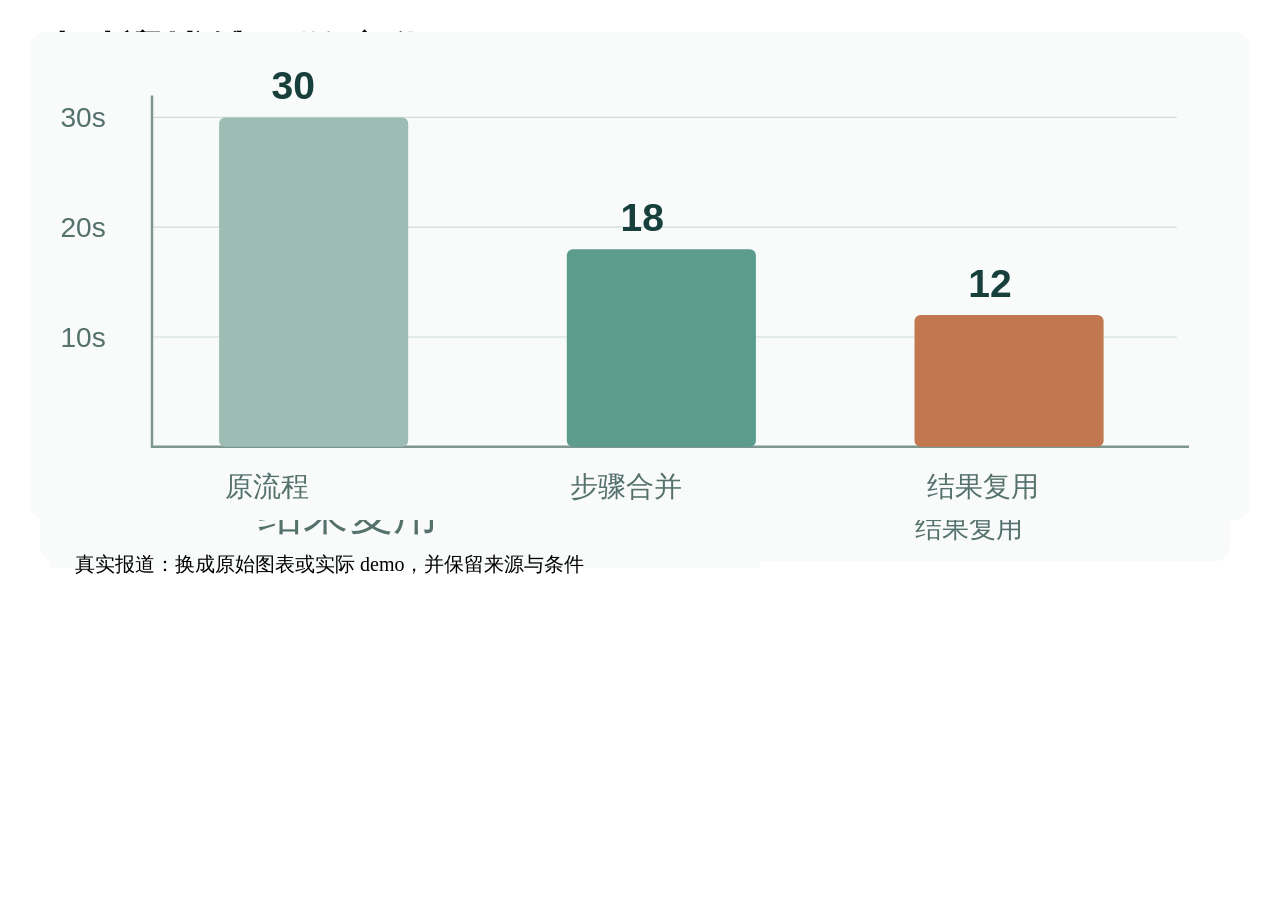
<file: html-edge-tts-video/.local/work/starter/body.html>
<!doctype html>
<html lang="zh-CN"><head><meta charset="utf-8"><meta name="viewport" content="width=device-width,initial-scale=1">
<title>画面跟着解释走 · 自包含示例</title>
<style>
#stage{--ink:#173f3b;--muted:#55716c;--accent:#b66d45;color:var(--ink);background:transparent;font-family:system-ui,sans-serif}
.content-scene{position:absolute;inset:0;overflow:hidden;background:transparent}.scene-canvas{position:absolute;inset:0}
.content-scene *{box-sizing:border-box}.content-scene h1,.content-scene h2,.content-scene p{margin:0}
.content-scene h1{font-size:62px;line-height:1.15;letter-spacing:-2px}.content-scene h2{font-size:42px;line-height:1.2}
.content-scene .note{font-size:20px;line-height:1.45;color:var(--muted)}.content-scene .accent{color:var(--accent)}
.content-scene svg{width:100%;height:100%;display:block}.content-scene pre{margin:0;padding:32px;background:#edf5f1;border-left:5px solid #5b9c8c;font:26px/1.7 ui-monospace,monospace;white-space:pre-wrap;overflow:hidden}
#stage [data-studio-id="source-overview"] svg,#stage [data-studio-id="source-detail"] svg{height:420px;margin-top:14px}
</style></head><body>
<section class="content-scene" data-scene="intro"><div class="scene-canvas"><div data-studio-id="intro-title" data-studio-kind="group" style="position:absolute;left:48px;top:60px;width:450px;height:230px" ><h1>先看到变化，<br>再解释原因。</h1></div><div data-studio-id="intro-graph" data-studio-kind="group" style="position:absolute;left:495px;top:85px;width:745px;height:360px" ><svg viewBox="0 0 1000 400" role="img" aria-label="示意图：相同任务的耗时从三十秒降到十二秒，并非产品实测">
      <rect x="0" y="0" width="1000" height="400" rx="12" fill="#f8fbfa"/>
      <g fill="none" stroke="#d0ded9" stroke-width="1"><path d="M100 70H940M100 160H940M100 250H940M100 340H940"/></g>
      <path d="M100 52V340H950" fill="none" stroke="#7e9791" stroke-width="2"/>
      <g font-family="sans-serif" font-size="23" fill="#55716c"><text x="25" y="78">30s</text><text x="25" y="168">20s</text><text x="25" y="258">10s</text>
      <text x="160" y="380">原流程</text><text x="443" y="380">步骤合并</text><text x="735" y="380">结果复用</text></g>
      <rect x="155" y="70" width="155" height="270" rx="5" fill="#9dbcb4"/><rect x="440" y="178" width="155" height="162" rx="5" fill="#5b9c8c"/><rect x="725" y="232" width="155" height="108" rx="5" fill="#c17850"/>
      <g font-family="sans-serif" font-size="32" font-weight="700" fill="#173f3b"><text x="198" y="55">30</text><text x="484" y="163">18</text><text x="769" y="217">12</text></g>
    </svg></div><div data-studio-id="intro-label" data-studio-kind="group" style="position:absolute;left:52px;top:465px;width:800px;height:45px" ><p class="note">自包含图解示例 · 示意数据，非产品实测</p></div></div></section>
<section class="content-scene" data-scene="source"><div class="scene-canvas"><div data-studio-id="source-overview" data-studio-kind="group" data-shot-cues="source-01" style="position:absolute;left:40px;top:28px;width:1190px;height:490px" ><h2>先建立比较口径</h2><svg viewBox="0 0 1000 400" role="img" aria-label="示意图：相同任务的耗时从三十秒降到十二秒，并非产品实测">
      <rect x="0" y="0" width="1000" height="400" rx="12" fill="#f8fbfa"/>
      <g fill="none" stroke="#d0ded9" stroke-width="1"><path d="M100 70H940M100 160H940M100 250H940M100 340H940"/></g>
      <path d="M100 52V340H950" fill="none" stroke="#7e9791" stroke-width="2"/>
      <g font-family="sans-serif" font-size="23" fill="#55716c"><text x="25" y="78">30s</text><text x="25" y="168">20s</text><text x="25" y="258">10s</text>
      <text x="160" y="380">原流程</text><text x="443" y="380">步骤合并</text><text x="735" y="380">结果复用</text></g>
      <rect x="155" y="70" width="155" height="270" rx="5" fill="#9dbcb4"/><rect x="440" y="178" width="155" height="162" rx="5" fill="#5b9c8c"/><rect x="725" y="232" width="155" height="108" rx="5" fill="#c17850"/>
      <g font-family="sans-serif" font-size="32" font-weight="700" fill="#173f3b"><text x="198" y="55">30</text><text x="484" y="163">18</text><text x="769" y="217">12</text></g>
    </svg></div><div data-studio-id="source-detail" data-studio-kind="group" data-shot-cues="source-02 source-03" style="position:absolute;left:50px;top:28px;width:710px;height:490px" ><h2>然后聚焦真正的变化</h2><svg viewBox="660 150 300 250" role="img" aria-label="示意图：相同任务的耗时从三十秒降到十二秒，并非产品实测">
      <rect x="0" y="0" width="1000" height="400" rx="12" fill="#f8fbfa"/>
      <g fill="none" stroke="#d0ded9" stroke-width="1"><path d="M100 70H940M100 160H940M100 250H940M100 340H940"/></g>
      <path d="M100 52V340H950" fill="none" stroke="#7e9791" stroke-width="2"/>
      <g font-family="sans-serif" font-size="23" fill="#55716c"><text x="25" y="78">30s</text><text x="25" y="168">20s</text><text x="25" y="258">10s</text>
      <text x="160" y="380">原流程</text><text x="443" y="380">步骤合并</text><text x="735" y="380">结果复用</text></g>
      <rect x="155" y="70" width="155" height="270" rx="5" fill="#9dbcb4"/><rect x="440" y="178" width="155" height="162" rx="5" fill="#5b9c8c"/><rect x="725" y="232" width="155" height="108" rx="5" fill="#c17850"/>
      <g font-family="sans-serif" font-size="32" font-weight="700" fill="#173f3b"><text x="198" y="55">30</text><text x="484" y="163">18</text><text x="769" y="217">12</text></g>
    </svg></div><div data-studio-id="source-comparison" data-studio-kind="group" data-shot-cues="source-02 source-03" style="position:absolute;left:810px;top:140px;width:400px;height:310px" ><p class="note">同一任务 · 相同计时范围</p><h1 style="margin-top:40px">30 → <span class="accent">12</span> 秒</h1><p class="note" style="margin-top:30px">这张示意图说明变化，<br>具体原因仍需过程证据。</p></div></div></section>
<section class="content-scene" data-scene="pipeline"><div class="scene-canvas"><div data-studio-id="pipeline-title" data-studio-kind="group" style="position:absolute;left:48px;top:40px;width:1160px;height:65px" ><h2>镜头跟着解说的具体细节走</h2></div><div data-studio-id="pipeline-code" data-studio-kind="group" data-shot-cues="pipeline-01" style="position:absolute;left:52px;top:145px;width:1160px;height:260px" ><p class="note" style="margin-bottom:20px">本项目 runtime.js · 代码摘录</p><pre>const cue = activeCueAt(state.current);
const activeScene =
  activateScene(scene, progress);</pre></div><div data-studio-id="pipeline-cue-example" data-studio-kind="group" data-shot-cues="pipeline-02" style="position:absolute;left:52px;top:145px;width:1160px;height:260px" ><p class="note" style="margin-bottom:20px">body.html · 镜头绑定示例</p><pre>&lt;div data-shot-cues="source-02 source-03"&gt;
  聚焦结果的画面
&lt;/div&gt;</pre></div><div data-studio-id="pipeline-clock" data-studio-kind="group" style="position:absolute;left:52px;top:435px;width:1160px;height:75px" ><svg viewBox="0 0 1100 75" aria-label="时间定位示意"><path d="M40 35H1060" stroke="#9dbcb4" stroke-width="5"/><circle id="starter-clock" cx="40" cy="35" r="13" fill="#b66d45"/></svg></div></div></section>
<section class="content-scene" data-scene="outro" data-frame="media"><div class="scene-canvas"><div data-studio-id="outro-graph" data-studio-kind="group" style="position:absolute;left:30px;top:32px;width:1220px;height:488px" ><svg viewBox="0 0 1000 400" role="img" aria-label="示意图：相同任务的耗时从三十秒降到十二秒，并非产品实测">
      <rect x="0" y="0" width="1000" height="400" rx="12" fill="#f8fbfa"/>
      <g fill="none" stroke="#d0ded9" stroke-width="1"><path d="M100 70H940M100 160H940M100 250H940M100 340H940"/></g>
      <path d="M100 52V340H950" fill="none" stroke="#7e9791" stroke-width="2"/>
      <g font-family="sans-serif" font-size="23" fill="#55716c"><text x="25" y="78">30s</text><text x="25" y="168">20s</text><text x="25" y="258">10s</text>
      <text x="160" y="380">原流程</text><text x="443" y="380">步骤合并</text><text x="735" y="380">结果复用</text></g>
      <rect x="155" y="70" width="155" height="270" rx="5" fill="#9dbcb4"/><rect x="440" y="178" width="155" height="162" rx="5" fill="#5b9c8c"/><rect x="725" y="232" width="155" height="108" rx="5" fill="#c17850"/>
      <g font-family="sans-serif" font-size="32" font-weight="700" fill="#173f3b"><text x="198" y="55">30</text><text x="484" y="163">18</text><text x="769" y="217">12</text></g>
    </svg></div><div data-studio-id="outro-label" data-studio-kind="group" style="position:absolute;left:75px;top:550px;width:1150px;height:50px" ><p class="note">真实报道：换成原始图表或实际 demo，并保留来源与条件</p></div></div></section>
<script type="module">
let host;
export function mount({ root }) { host = root; }
export function renderAtTime(_seconds, { scene, sceneProgress }) {
  const dot = host?.querySelector('#starter-clock');
  if (dot) dot.setAttribute('cx', String(40 + (scene.id === 'pipeline' ? sceneProgress : 0) * 1020));
}
export function destroy() { host = null; }
</script></body></html>
</file>
